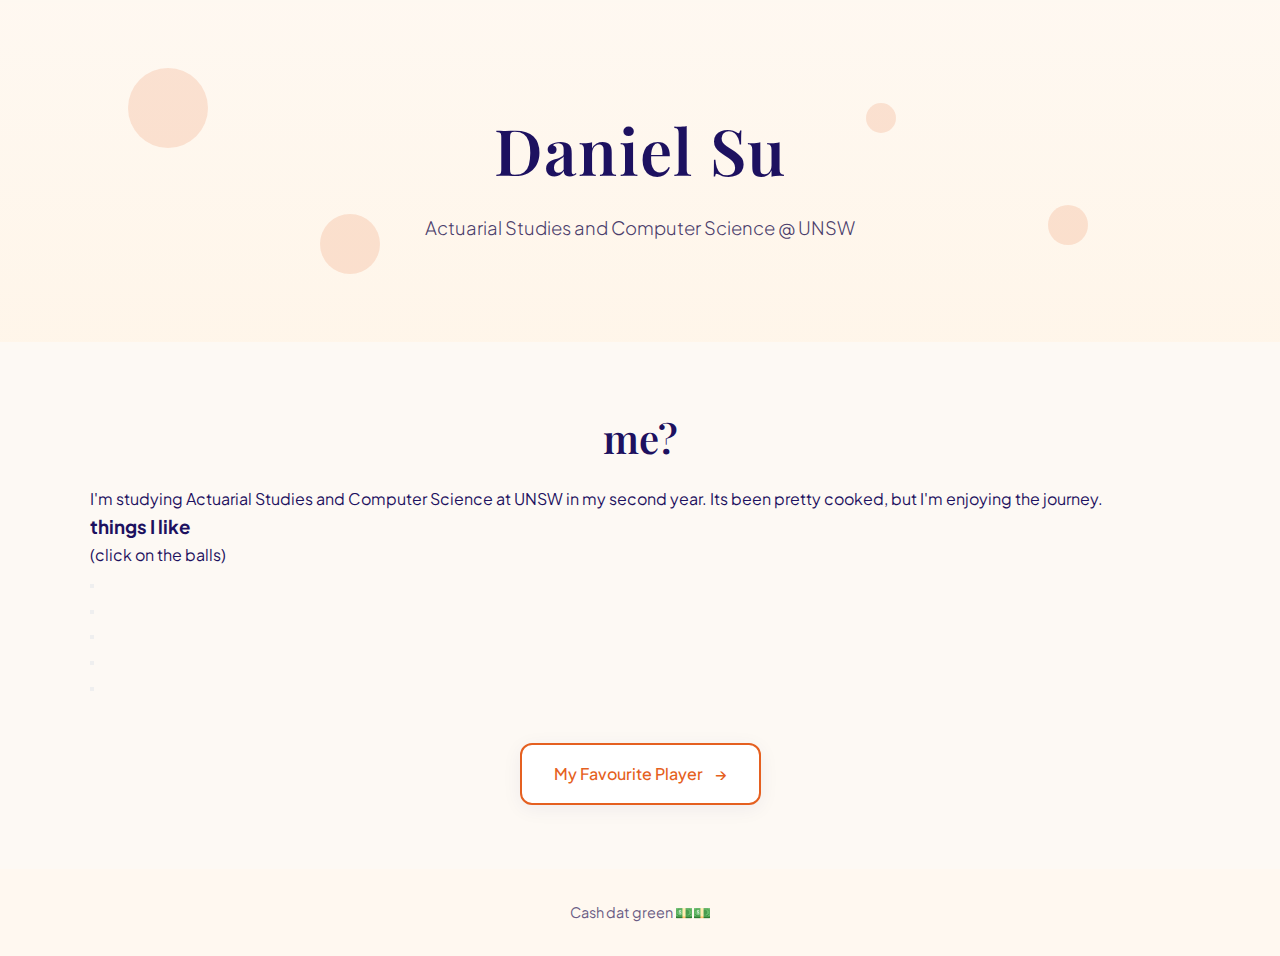
<file: index.html>
<!DOCTYPE html>
<html lang="en">
<head>
  <meta charset="UTF-8">
  <meta name="viewport" content="width=device-width, initial-scale=1.0">
  <title>Daniel's court</title>
  <link rel="stylesheet" href="styles.css?v=12">
  <link rel="preconnect" href="https://fonts.googleapis.com">
  <link rel="preconnect" href="https://fonts.gstatic.com" crossorigin>
  <link href="https://fonts.googleapis.com/css2?family=Playfair+Display:wght@400;600;700&family=Plus+Jakarta+Sans:wght@300;400;500;600&display=swap" rel="stylesheet">
</head>
<body>
  <!-- Hero Section -->
  <header class="hero">
    <div class="hero-bg-suns"></div>
    <div class="hero-overlay"></div>
    <div class="floating-shapes">
      <span class="shape shape-1"></span>
      <span class="shape shape-2"></span>
      <span class="shape shape-3"></span>
      <span class="shape shape-4"></span>
    </div>
    <div class="hero-content">
      <h1>Daniel Su</h1>
      <p class="tagline">Actuarial Studies and Computer Science @ UNSW</p>
    </div>
  </header>

  <!-- Talm bout me - always visible -->
  <section class="talm-section">
    <div class="container container--main">
      <div class="talm-bout-me">
        <h2>me?</h2>
        <p>I'm studying Actuarial Studies and Computer Science at UNSW in my second year. Its been pretty cooked, but I'm enjoying the journey. </p>
      </div>

      <div class="interests-header">
        <h3 class="interests-heading">things I like</h3>
        <p class="balls-hint">(click on the balls)</p>
      </div>
      <!-- 5 balls stacked, each with expandable interest panel -->
      <div class="balls-stack">
        <div class="ball-row">
          <button type="button" class="interest-ball" data-panel="panel-1" aria-expanded="false" aria-controls="panel-1" id="ball-1"><span class="ball-inner"><span class="ball-seams"></span></span></button>
          <div class="interest-panel" id="panel-1" aria-labelledby="ball-1" hidden>
            <h3>Eating and Food</h3>
            <p>I like food. I like trying new foods with friends, whether that is cooking it ourselves or trying new food spots. Food is what makes life worth living.</p>
          </div>
        </div>
        <div class="ball-row">
          <button type="button" class="interest-ball" data-panel="panel-2" aria-expanded="false" aria-controls="panel-2" id="ball-2"><span class="ball-inner"><span class="ball-seams"></span></span></button>
          <div class="interest-panel" id="panel-2" aria-labelledby="ball-2" hidden>
            <h3>Poker</h3>
            <p>A lot of my friends have been playing poker for ages, and I only recently have started playing. I just play friendly games with them.</p>
          </div>
        </div>
        <div class="ball-row">
          <button type="button" class="interest-ball" data-panel="panel-3" aria-expanded="false" aria-controls="panel-3" id="ball-3"><span class="ball-inner"><span class="ball-seams"></span></span></button>
          <div class="interest-panel" id="panel-3" aria-labelledby="ball-3" hidden>
            <h3>Running</h3>
            <p>I've been running for about 2 months as of now, so far it's pretty fun. The main motivation for running is so that I can eat more yummy food</p>
          </div>
        </div>
        <div class="ball-row">
          <button type="button" class="interest-ball" data-panel="panel-4" aria-expanded="false" aria-controls="panel-4" id="ball-4"><span class="ball-inner"><span class="ball-seams"></span></span></button>
          <div class="interest-panel" id="panel-4" aria-labelledby="ball-4" hidden>
            <h3>Music</h3>
            <p>I love music, both listening to and playing. I used to play the trumpet when I was younger, but quit. I really want to learn piano though. I like to listen to various genres, my favourites being hardstyle, rap, rnb.</p>
          </div>
        </div>
        <div class="ball-row">
          <button type="button" class="interest-ball" data-panel="panel-5" aria-expanded="false" aria-controls="panel-5" id="ball-5"><span class="ball-inner"><span class="ball-seams"></span></span></button>
          <div class="interest-panel" id="panel-5" aria-labelledby="ball-5" hidden>
            <h3>Basketball</h3>
            <p>This my favourite sport. I play volleyball as well sometimes, but basketball is too peak. I like playing pick up with my friends at local rec centres.</p>
          </div>
        </div>
      </div>

      <div class="favourite-players-section">
        <a href="favourite-players.html" class="favourite-players-link">
          <span>My Favourite Player</span>
          <span class="link-arrow">→</span>
        </a>
      </div>
    </div>
  </section>

  <footer class="footer">
    <div class="container">
      <p>Cash dat green 💵💵</p>
    </div>
  </footer>

  <script src="script.js?v=5"></script>
</body>
</html>
</file>
<file: styles.css>
:root {
  --bg-primary: #fdf9f4;
  --bg-secondary: #fff8f0;
  --bg-card: #ffffff;
  --text-primary: #1d1160;
  --text-secondary: #4a3d6b;
  --text-muted: #6b5d85;
  --accent: #e56020;
  --accent-soft: #ffe8dd;
  --border: rgba(29, 17, 96, 0.08);
  --shadow: rgba(29, 17, 96, 0.06);
  --shadow-hover: rgba(29, 17, 96, 0.12);
  --sky-start: #ffd89b;
  --sky-mid: #ffe8c5;
  --sky-end: #fff5e8;
}

* {
  margin: 0;
  padding: 0;
  box-sizing: border-box;
}

html {
  scroll-behavior: smooth;
}

body {
  font-family: 'Plus Jakarta Sans', sans-serif;
  background: var(--bg-primary);
  color: var(--text-primary);
  line-height: 1.6;
  transition: background 0.6s ease, color 0.4s ease;
  min-height: 100vh;
}

.hero {
  position: relative;
  min-height: 38vh;
  display: flex;
  align-items: center;
  justify-content: center;
  overflow: hidden;
}

.hero-bg-suns {
  position: absolute;
  inset: 0;
  background-image: url('https://upload.wikimedia.org/wikipedia/en/d/dc/Phoenix_Suns_logo.svg');
  background-size: cover;
  background-position: center 35%;
  background-repeat: no-repeat;
}

.hero-overlay {
  position: absolute;
  inset: 0;
  background: linear-gradient(
    180deg,
    rgba(255, 248, 240, 0.75) 0%,
    rgba(255, 245, 232, 0.85) 100%
  );
  pointer-events: none;
}

.floating-shapes {
  position: absolute;
  inset: 0;
  pointer-events: none;
}

.shape {
  position: absolute;
  border-radius: 50%;
  opacity: 0.15;
  transition: opacity 0.6s ease;
}

.day-mode .shape {
  background: var(--accent);
}

.night-mode .shape {
  background: var(--accent);
  opacity: 0.08;
}

.shape-1 { width: 80px; height: 80px; top: 20%; left: 10%; animation: float 8s ease-in-out infinite; }
.shape-2 { width: 40px; height: 40px; top: 60%; right: 15%; animation: float 6s ease-in-out infinite 1s; }
.shape-3 { width: 60px; height: 60px; bottom: 20%; left: 25%; animation: float 7s ease-in-out infinite 2s; }
.shape-4 { width: 30px; height: 30px; top: 30%; right: 30%; animation: float 5s ease-in-out infinite 0.5s; }

@keyframes float {
  0%, 100% { transform: translate(0, 0) rotate(0deg); }
  33% { transform: translate(10px, -15px) rotate(5deg); }
  66% { transform: translate(-5px, 10px) rotate(-5deg); }
}

.hero-content {
  position: relative;
  z-index: 2;
  text-align: center;
  padding: 2rem;
}

.hero h1 {
  font-family: 'Playfair Display', serif;
  font-size: clamp(2.5rem, 6vw, 4rem);
  font-weight: 600;
  letter-spacing: 0.02em;
  margin-bottom: 0.75rem;
}

.tagline {
  font-size: 1.15rem;
  color: var(--text-secondary);
  font-weight: 300;
}

/* Sections */
section {
  padding: 4rem 1.5rem;
  transition: background 0.6s ease;
}

.about {
  background: var(--bg-secondary);
  padding-top: 2.5rem;
  padding-bottom: 2.5rem;
}

.interests {
  background: var(--bg-primary);
}

.container {
  max-width: 1100px;
  margin: 0 auto;
}

h2 {
  font-family: 'Playfair Display', serif;
  font-size: clamp(1.75rem, 4vw, 2.5rem);
  font-weight: 600;
  margin-bottom: 1rem;
  text-align: center;
}

.section-subtitle {
  text-align: center;
  color: var(--text-muted);
  margin-bottom: 2.5rem;
  font-size: 1rem;
}

/* About Box */
.about-box {
  background: var(--bg-card);
  padding: 1.5rem 2rem;
  border-radius: 16px;
  border: 1px solid var(--border);
  box-shadow: 0 4px 20px var(--shadow);
}

.about-box h2 {
  text-align: left;
  margin-bottom: 0.75rem;
}

.about-box p {
  color: var(--text-secondary);
  font-size: 1.05rem;
  line-height: 1.7;
  margin: 0;
}

/* Interest Cards */
.interests-grid {
  display: grid;
  grid-template-columns: repeat(5, 1fr);
  gap: 1.5rem;
  margin-top: 2rem;
}

.interest-card {
  background: var(--bg-card);
  border-radius: 20px;
  overflow: hidden;
  border: 1px solid var(--border);
  box-shadow: 0 4px 20px var(--shadow);
  transition: transform 0.3s ease, box-shadow 0.3s ease, outline 0.3s ease;
}

.interest-card:hover {
  transform: translateY(-6px);
  box-shadow: 0 16px 48px var(--shadow-hover);
  outline: 4px solid rgba(0, 0, 0, 0.6);
  outline-offset: 2px;
}

.interest-content {
  padding: 1.5rem;
}

.interest-content h3 {
  font-family: 'Playfair Display', serif;
  font-size: 1.4rem;
  margin-bottom: 0.5rem;
}

.interest-content p {
  color: var(--text-secondary);
  font-size: 0.95rem;
}

/* Favourite Players Link */
.favourite-players-section {
  margin-top: 3rem;
  display: flex;
  justify-content: center;
}

.favourite-players-link {
  display: inline-flex;
  align-items: center;
  gap: 0.75rem;
  padding: 1rem 2rem;
  background: var(--bg-card);
  border: 2px solid var(--accent);
  border-radius: 12px;
  color: var(--accent);
  text-decoration: none;
  font-weight: 500;
  transition: all 0.3s ease;
  box-shadow: 0 4px 20px var(--shadow);
}

.favourite-players-link:hover {
  background: var(--accent);
  color: var(--bg-primary);
  transform: translateY(-2px);
  box-shadow: 0 8px 28px var(--shadow-hover);
}

.favourite-players-link .link-arrow {
  transition: transform 0.3s ease;
}

.favourite-players-link:hover .link-arrow {
  transform: translateX(4px);
}

/* Back link */
.back-link {
  display: inline-flex;
  align-items: center;
  gap: 0.5rem;
  color: var(--text-secondary);
  text-decoration: none;
  font-size: 0.95rem;
  margin-bottom: 2rem;
  transition: color 0.3s ease;
}

.back-link:hover {
  color: var(--accent);
}

/* Player cards */
.players-grid {
  display: grid;
  grid-template-columns: repeat(auto-fit, minmax(260px, 1fr));
  gap: 1.5rem;
  margin-top: 2rem;
}

.players-grid-single {
  max-width: 400px;
  margin-left: auto;
  margin-right: auto;
}

.players-grid-three {
  grid-template-columns: 420px minmax(240px, 340px) 420px;
  align-items: center;
  justify-content: center;
  max-width: 1350px;
  margin-left: auto;
  margin-right: auto;
  gap: 3rem;
}

.player-image-only {
  background: var(--bg-card);
  border-radius: 16px;
  overflow: hidden;
  border: 1px solid var(--border);
  box-shadow: 0 4px 20px var(--shadow);
  transition: transform 0.3s ease, box-shadow 0.3s ease, outline 0.3s ease;
  aspect-ratio: 1;
  max-width: 420px;
  width: 100%;
  min-width: 0;
}

.player-image-only:hover {
  transform: translateY(-4px);
  box-shadow: 0 12px 40px var(--shadow-hover);
  outline: 4px solid rgba(0, 0, 0, 0.6);
  outline-offset: 2px;
}

.player-image-only img {
  width: 100%;
  height: 100%;
  object-fit: cover;
}

.player-card {
  background: var(--bg-card);
  border-radius: 16px;
  overflow: hidden;
  border: 1px solid var(--border);
  box-shadow: 0 4px 20px var(--shadow);
  transition: transform 0.3s ease, box-shadow 0.3s ease, outline 0.3s ease;
  min-width: 0;
}

.player-card:hover {
  transform: translateY(-4px);
  box-shadow: 0 12px 40px var(--shadow-hover);
  outline: 4px solid rgba(0, 0, 0, 0.6);
  outline-offset: 2px;
}

.player-image {
  aspect-ratio: 1;
  overflow: hidden;
}

.player-image img {
  width: 100%;
  height: 100%;
  object-fit: cover;
}

.player-info {
  padding: 1.25rem;
}

.player-info h3 {
  font-family: 'Playfair Display', serif;
  font-size: 1.25rem;
  margin-bottom: 0.25rem;
}

.player-info .position {
  font-size: 0.85rem;
  color: var(--text-muted);
  margin-bottom: 0.5rem;
}

.player-info p {
  color: var(--text-secondary);
  font-size: 0.9rem;
}

/* Footer */
.footer {
  background: var(--bg-secondary);
  padding: 2rem 1.5rem;
  text-align: center;
}

.footer p {
  color: var(--text-muted);
  font-size: 0.9rem;
}

/* Responsive */
@media (max-width: 600px) {
  .theme-toggle {
    top: 1rem;
    right: 1rem;
    width: 48px;
    height: 48px;
    font-size: 1.25rem;
  }

  section {
    padding: 3rem 1rem;
  }

  .about-grid {
    grid-template-columns: 1fr;
  }

  .players-grid-three {
    grid-template-columns: 1fr;
  }

  .interests-grid {
    grid-template-columns: 1fr;
  }
}
</file>
